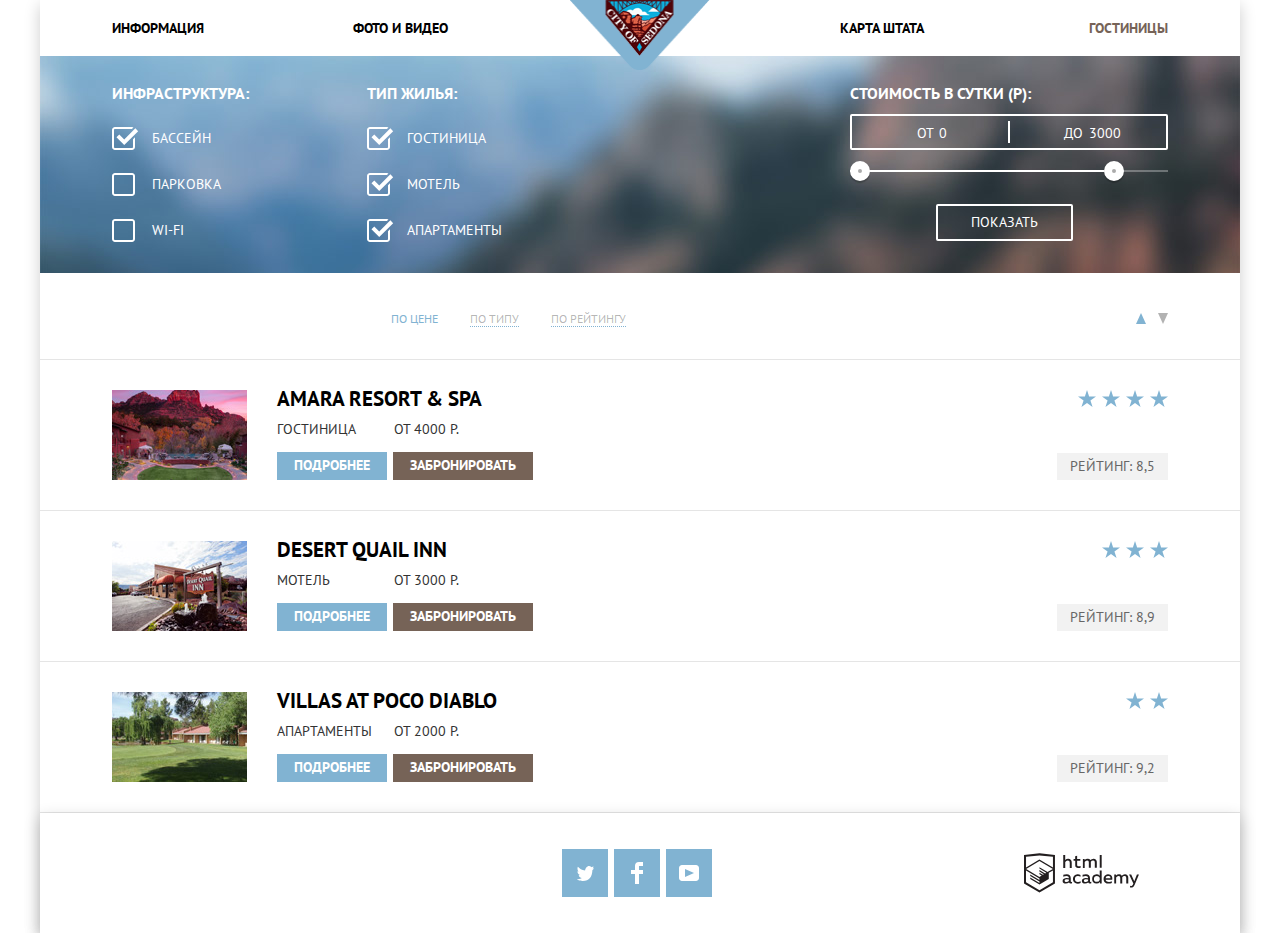
<file: catalog.html>
<!DOCTYPE html>
<html>
  <head>
    <meta charset="utf-8">
    <title>Поиск гостиниц</title>
    <link href="https://fonts.googleapis.com/css?family=PT+Sans:400,700&amp;subset=cyrillic" rel="stylesheet">
    <link href="css/normalize.css" rel="stylesheet">
    <link rel="stylesheet" href="css/style.min.css">
  </head>
  <body>
    <div class="container">
      <header class="main-header">
        <nav class="main-navigation">
          <a class="main-header-logo" href="index.html">
          <img src="img/logo-1.png" width="140" height="70" alt="Логотип сайта Седона">
          </a>
          <ul class="site-navigation">
            <li><a href="info.html">Информация</a></li>
            <li><a href="photo-video.html">Фото и видео</a></li>
            <li><a href="map.html">Карта штата</a></li>
            <li class="hotel-hotel"><a href="hotel.html">Гостиницы</a></li>
          </ul>
        </nav>
      </header>
      <main>
        <h1 class="visually-hidden">Каталог жилья</h1>
        <section class="filters">
          <h2 class="visually-hidden">Фильтры</h2>
          <form class="filter" method="get" action="https://echo.htmlacademy.ru">
            <fieldset class="filter-fieldset">
              <legend>Инфраструктура:</legend>
              <ul class="infrastr">
                <li class="filter-option">
                  <label class="filter-checkbox">
                    <input class="visually-hidden" type="checkbox" name="bath" checked>
                    <span class="checkbox-indicator">
                      <svg class="svg-checked" xmlns="http://www.w3.org/2000/svg" width="27" height="23" viewBox="0 0 27 23">
                        <path d="M7.285 7.486l-2.829 2.829 7.783 7.783L26.171 4.166l-2.828-2.829-11.104 11.102z"/>
                        <path d="M21 20c0 .542-.458 1-1 1H3c-.542 0-1-.458-1-1V3c0-.542.458-1 1-1h16.908L21.493.415A2.96 2.96 0 0 0 20 0H3C1.35 0 0 1.35 0 3v17c0 1.65 1.35 3 3 3h17c1.65 0 3-1.35 3-3v-9.829l-2 2V20z"/>
                      </svg>
                      <svg class="svg-not-checked" xmlns="http://www.w3.org/2000/svg" width="23" height="23" viewBox="0 0 23 23">
                        <path d="M20 2c.542 0 1 .458 1 1v17c0 .542-.458 1-1 1H3c-.542 0-1-.458-1-1V3c0-.542.458-1 1-1h17m0-2H3C1.35 0 0 1.35 0 3v17c0 1.65 1.35 3 3 3h17c1.65 0 3-1.35 3-3V3c0-1.65-1.35-3-3-3z"/>
                      </svg>
                    </span>
                    Бассейн
                  </label>
                </li>
                <li class="filter-option">
                  <label class="filter-checkbox">
                    <input class="visually-hidden" type="checkbox" name="bath">
                    <span class="checkbox-indicator">
                      <svg class="svg-checked" xmlns="http://www.w3.org/2000/svg" width="27" height="23" viewBox="0 0 27 23">
                        <path d="M7.285 7.486l-2.829 2.829 7.783 7.783L26.171 4.166l-2.828-2.829-11.104 11.102z"/>
                        <path d="M21 20c0 .542-.458 1-1 1H3c-.542 0-1-.458-1-1V3c0-.542.458-1 1-1h16.908L21.493.415A2.96 2.96 0 0 0 20 0H3C1.35 0 0 1.35 0 3v17c0 1.65 1.35 3 3 3h17c1.65 0 3-1.35 3-3v-9.829l-2 2V20z"/>
                      </svg>
                      <svg class="svg-not-checked" xmlns="http://www.w3.org/2000/svg" width="23" height="23" viewBox="0 0 23 23">
                        <path d="M20 2c.542 0 1 .458 1 1v17c0 .542-.458 1-1 1H3c-.542 0-1-.458-1-1V3c0-.542.458-1 1-1h17m0-2H3C1.35 0 0 1.35 0 3v17c0 1.65 1.35 3 3 3h17c1.65 0 3-1.35 3-3V3c0-1.65-1.35-3-3-3z"/>
                      </svg>
                    </span>
                    Парковка
                  </label>
                </li>
                <li class="filter-option">
                  <label class="filter-checkbox">
                    <input class="visually-hidden" type="checkbox" name="bath">
                    <span class="checkbox-indicator">
                      <svg class="svg-checked" xmlns="http://www.w3.org/2000/svg" width="27" height="23" viewBox="0 0 27 23">
                        <path d="M7.285 7.486l-2.829 2.829 7.783 7.783L26.171 4.166l-2.828-2.829-11.104 11.102z"/>
                        <path d="M21 20c0 .542-.458 1-1 1H3c-.542 0-1-.458-1-1V3c0-.542.458-1 1-1h16.908L21.493.415A2.96 2.96 0 0 0 20 0H3C1.35 0 0 1.35 0 3v17c0 1.65 1.35 3 3 3h17c1.65 0 3-1.35 3-3v-9.829l-2 2V20z"/>
                      </svg>
                      <svg class="svg-not-checked" xmlns="http://www.w3.org/2000/svg" width="23" height="23" viewBox="0 0 23 23">
                        <path d="M20 2c.542 0 1 .458 1 1v17c0 .542-.458 1-1 1H3c-.542 0-1-.458-1-1V3c0-.542.458-1 1-1h17m0-2H3C1.35 0 0 1.35 0 3v17c0 1.65 1.35 3 3 3h17c1.65 0 3-1.35 3-3V3c0-1.65-1.35-3-3-3z"/>
                      </svg>
                    </span>
                    Wi-fi
                  </label>
                </li>
              </ul>
            </fieldset>
            <fieldset class="filter-fieldset">
              <legend>Тип жилья:</legend>
              <ul class="infrastr">
                <li class="filter-option">
                  <label class="filter-checkbox">
                    <input class="visually-hidden" type="checkbox" name="bath" checked>
                    <span class="checkbox-indicator">
                      <svg class="svg-checked" xmlns="http://www.w3.org/2000/svg" width="27" height="23" viewBox="0 0 27 23">
                        <path d="M7.285 7.486l-2.829 2.829 7.783 7.783L26.171 4.166l-2.828-2.829-11.104 11.102z"/>
                        <path d="M21 20c0 .542-.458 1-1 1H3c-.542 0-1-.458-1-1V3c0-.542.458-1 1-1h16.908L21.493.415A2.96 2.96 0 0 0 20 0H3C1.35 0 0 1.35 0 3v17c0 1.65 1.35 3 3 3h17c1.65 0 3-1.35 3-3v-9.829l-2 2V20z"/>
                      </svg>
                      <svg class="svg-not-checked" xmlns="http://www.w3.org/2000/svg" width="23" height="23" viewBox="0 0 23 23">
                        <path d="M20 2c.542 0 1 .458 1 1v17c0 .542-.458 1-1 1H3c-.542 0-1-.458-1-1V3c0-.542.458-1 1-1h17m0-2H3C1.35 0 0 1.35 0 3v17c0 1.65 1.35 3 3 3h17c1.65 0 3-1.35 3-3V3c0-1.65-1.35-3-3-3z"/>
                      </svg>
                    </span>
                    Гостиница 
                  </label>
                </li>
                <li class="filter-option">
                  <label class="filter-checkbox">
                    <input class="visually-hidden" type="checkbox" name="bath" checked>
                    <span class="checkbox-indicator">
                      <svg class="svg-checked" xmlns="http://www.w3.org/2000/svg" width="27" height="23" viewBox="0 0 27 23">
                        <path d="M7.285 7.486l-2.829 2.829 7.783 7.783L26.171 4.166l-2.828-2.829-11.104 11.102z"/>
                        <path d="M21 20c0 .542-.458 1-1 1H3c-.542 0-1-.458-1-1V3c0-.542.458-1 1-1h16.908L21.493.415A2.96 2.96 0 0 0 20 0H3C1.35 0 0 1.35 0 3v17c0 1.65 1.35 3 3 3h17c1.65 0 3-1.35 3-3v-9.829l-2 2V20z"/>
                      </svg>
                      <svg class="svg-not-checked" xmlns="http://www.w3.org/2000/svg" width="23" height="23" viewBox="0 0 23 23">
                        <path d="M20 2c.542 0 1 .458 1 1v17c0 .542-.458 1-1 1H3c-.542 0-1-.458-1-1V3c0-.542.458-1 1-1h17m0-2H3C1.35 0 0 1.35 0 3v17c0 1.65 1.35 3 3 3h17c1.65 0 3-1.35 3-3V3c0-1.65-1.35-3-3-3z"/>
                      </svg>
                    </span>
                    Мотель
                  </label>
                </li>
                <li class="filter-option">
                  <label class="filter-checkbox">
                    <input class="visually-hidden" type="checkbox" name="bath" checked>
                    <span class="checkbox-indicator">
                      <svg class="svg-checked" xmlns="http://www.w3.org/2000/svg" width="27" height="23" viewBox="0 0 27 23">
                        <path d="M7.285 7.486l-2.829 2.829 7.783 7.783L26.171 4.166l-2.828-2.829-11.104 11.102z"/>
                        <path d="M21 20c0 .542-.458 1-1 1H3c-.542 0-1-.458-1-1V3c0-.542.458-1 1-1h16.908L21.493.415A2.96 2.96 0 0 0 20 0H3C1.35 0 0 1.35 0 3v17c0 1.65 1.35 3 3 3h17c1.65 0 3-1.35 3-3v-9.829l-2 2V20z"/>
                      </svg>
                      <svg class="svg-not-checked" xmlns="http://www.w3.org/2000/svg" width="23" height="23" viewBox="0 0 23 23">
                        <path d="M20 2c.542 0 1 .458 1 1v17c0 .542-.458 1-1 1H3c-.542 0-1-.458-1-1V3c0-.542.458-1 1-1h17m0-2H3C1.35 0 0 1.35 0 3v17c0 1.65 1.35 3 3 3h17c1.65 0 3-1.35 3-3V3c0-1.65-1.35-3-3-3z"/>
                      </svg>
                    </span>
                    Апартаменты
                  </label>
                </li>
              </ul>
            </fieldset>
            <fieldset class="price-range-wrap">
              <legend>Стоимость в сутки (Р):</legend>
              <section class="price">
                <label class="min-price">от <input type="text" name="min-price" value="0"></label>
                <label class="max-price">до <input type="text" name="max-price" value="3000"></label>
              </section>
              <section class="range">
                <div class="scale"></div>
                <div class="bar"></div>
                <div class="range-toggl range-toggl-min"></div>
                <div class="range-toggl range-toggl-max"></div>
              </section>
              <button  class="button-filter" type="submit">Показать</button>
            </fieldset>
          </form>
        </section>
        <section class="sort">
          <p class="sort-find">Найдено: <span class="amount">3</span></p>
          <span class="sorts">Сортировка:</span>
          <ul class="sort-list">
            <li><a class="sort-item prices" href="#">По цене</a></li>
            <li><a class="sort-item" href="#">По типу</a></li>
            <li><a class="sort-item" href="#">По рейтингу</a></li>
          </ul>
          <ul class="sort-up-down">
            <li class="sort-up"><a href="#" class="active">Сортировка по возрастанию</a></li>
            <li class="sort-down"><a href="#">Сортировка по убыванию</a></li>
          </ul>
        </section>
        <section class="hotels-list">
          <h2 class="visually-hidden">Список отелей</h2>
          <article class="hotel">
            <a class="hotel-img" href="#">
              <img src="img/hotel-amara.jpg" width="135" height="90" alt="Desert quail inn">
            </a>
            <div class="hotel-info">
              <h2 class="hotel-name"><a href="#"> Amara resort & spa</a></h2>
              <p class="hotel-type-price">
                <span class="hotel-type">Гостиница</span>
                <span class="hotel-price">от 4000 р.</span>
              </p>
              <p class="hotel-links">
                <a class="button button-detail" href="https://echo.htmlacademy.ru">Подробнее</a>
                <a class="button button-book" href="https://echo.htmlacademy.ru">Забронировать</a>
              </p>
            </div>
            <div class="hotel-quality">
              <p class="hotel-star hotel-star-4">
                <span class="visually-hidden">4 звезды</span>
                <img src="img/star.svg" width="18" height="17" alt="звезда">
                <img src="img/star.svg" width="18" height="17" alt="звезда">
                <img src="img/star.svg" width="18" height="17" alt="звезда"> 
                <img src="img/star.svg" width="18" height="17" alt="звезда">
              </p>
              <p class="hotel-rating">Рейтинг: <span>8,5</span></p>
            </div>
          </article>
          <article class="hotel">
            <a class="hotel-img" href="#">
              <img src="img/hotel-desert.jpg" width="135" height="90" alt="Desert quail inn">
            </a>
            <div class="hotel-info">
              <h2 class="hotel-name"><a href="#">Desert quail inn</a></h2>
              <p class="hotel-type-price">
                <span class="hotel-type">Мотель</span>
                <span class="hotel-price">от 3000 р.</span>
              </p>
              <p class="hotel-links">
                <a class="button button-detail" href="https://echo.htmlacademy.ru">Подробнее</a>
                <a class="button button-book" href="https://echo.htmlacademy.ru">Забронировать</a>
              </p>
            </div>
            <div class="hotel-quality">
              <p class="hotel-star hotel-star-4">
                <span class="visually-hidden">3 звезды</span>
                <img src="img/star.svg" width="18" height="17" alt="звезда">
                <img src="img/star.svg" width="18" height="17" alt="звезда"> 
                <img src="img/star.svg" width="18" height="17" alt="звезда"> 
              </p>
              <p class="hotel-rating">Рейтинг: <span>8,9</span></p>
            </div>
          </article>
          <article class="hotel">
            <a class="hotel-img" href="#">
              <img src="img/hotel-villas.jpg" width="135" height="90" alt="Desert quail inn">
            </a>
            <div class="hotel-info">
              <h2 class="hotel-name"><a href="#">Villas at poco diablo</a></h2>
              <p class="hotel-type-price">
                <span class="hotel-type">Апартаменты</span>
                <span class="hotel-price">от 2000 р.</span>
              </p>
              <p class="hotel-links">
                <a class="button button-detail" href="https://echo.htmlacademy.ru">Подробнее</a>
                <a class="button button-book" href="https://echo.htmlacademy.ru">Забронировать</a>
              </p>
            </div>
            <div class="hotel-quality">
              <p class="hotel-star hotel-star-4">
                <span class="visually-hidden">2 звезды</span>
                <img src="img/star.svg" width="18" height="17" alt="звезда">
                <img src="img/star.svg" width="18" height="17" alt="звезда"> 
              </p> 
              <p class="hotel-rating">Рейтинг: <span>9,2</span></p>
            </div>
          </article>
        </section>
      </main>
      <footer class="main-footer container">
        <p class="visitsedona">#visitsedona</p>
        <ul class="footer-social">
          <li>
            <a class="social-button" href="#">
              <span class="visually-hidden">Твиттер</span>
              <svg xmlns="http://www.w3.org/2000/svg" xmlns:xlink="http://www.w3.org/1999/xlink" width="17" height="15" viewBox="0 0 17 15">
                <path fill="#FFF" d="M10.95.144c1.685-.496 2.984.27 3.577 1.179.673-.231 1.331-.481 2.011-.708a2.345 2.345 0 0 1-.857 1.768c.685.17 1.304-.491 1.304-.491-.169 1-1.006 1.788-1.563 2.024-.231 6.75-3.175 11.217-10.077 11.082h-.446c-.41 0-4.164-.46-4.898-1.887 2.271.196 3.893-.422 4.693-1.177-.96-.3-2.679-.477-2.979-2.95.349.106.564.228 1.19.119C1.705 8.247.374 7.53.448 5.33c.285.328 1.067.536 1.34.472C1.085 5.561-.182 2.442.894.85c1.818 1.854 3.735 3.606 7.152 3.773C8.254 2.33 9.183.793 10.95.144z"/>
              </svg>
            </a>
          </li>
          <li>
            <a class="social-button" href="#">
              <span class="visually-hidden">Фейсбук</span>
              <svg xmlns="http://www.w3.org/2000/svg" width="12" height="22" viewBox="0 0 12 22">
                <path fill="#FFF" d="M12 4V0H8a4 4 0 0 0-4 4v4H0v4h4v10h4V12h4V8H8V4h4z"/>
              </svg>
            </a>
          </li>
          <li>
            <a class="social-button" href="#">
              <span class="visually-hidden">Ютуб</span>
              <svg xmlns="http://www.w3.org/2000/svg" xmlns:xlink="http://www.w3.org/1999/xlink" width="20" height="16" viewBox="0 0 20 16">
                <path fill="#FFF" d="M17 0H3C1.35 0 0 1.35 0 3v10c0 1.65 1.35 3 3 3h14c1.65 0 3-1.35 3-3V3c0-1.65-1.35-3-3-3zM6.027 11.998V4.002L15.014 8l-8.987 3.998z"/>
              </svg>
            </a>
          </li>
        </ul>
        <p class="footer-copyright">
          <span>Website by</span>
          <a href="https://htmlacademy.ru/intensive/htmlcss">
            <span class="visually-hidden">Логотип академии</span>
            <svg id="Layer_1" data-name="Layer 1" xmlns="http://www.w3.org/2000/svg" width="115" height="40" viewBox="0 0 108.08 36.85">
              <title>logo-htmlacademy-small1</title>
              <path d="M44.61,26.88a2,2,0,0,0,.55-0.1v1.33a3.25,3.25,0,0,1-1.18.21,1.67,1.67,0,0,1-1.67-1,4.84,4.84,0,0,1-3.14,1.08c-1.51,0-2.91-.83-2.91-2.55,0-2.13,2-2.79,3.71-2.79a11.08,11.08,0,0,1,2.17.25v-0.3c0-1-.76-1.77-2.19-1.77a7.42,7.42,0,0,0-3,.64v-1.7a10.21,10.21,0,0,1,3.19-.55c2.36,0,3.81,1.12,3.81,3.65v3a0.54,0.54,0,0,0,.49.59h0.17Zm-6.44-1.13A1.35,1.35,0,0,0,39.63,27h0.11a3.39,3.39,0,0,0,2.41-1V24.58a9.72,9.72,0,0,0-1.81-.21c-1,0-2.16.33-2.16,1.38h0Zm12.36-6.11a5,5,0,0,1,2.57.64V22a4.08,4.08,0,0,0-2.3-.7,2.75,2.75,0,1,0,0,5.49,5,5,0,0,0,2.43-.64v1.71a6.27,6.27,0,0,1-2.76.57A4.21,4.21,0,0,1,46,24.51q0-.21,0-0.41a4.32,4.32,0,0,1,4.18-4.46h0.38Zm12.17,7.24a2,2,0,0,0,.55-0.1v1.33a3.25,3.25,0,0,1-1.18.21,1.67,1.67,0,0,1-1.67-1,4.84,4.84,0,0,1-3.14,1.08c-1.51,0-2.91-.83-2.91-2.55,0-2.13,2-2.79,3.71-2.79a11.08,11.08,0,0,1,2.17.25v-0.3c0-1-.76-1.77-2.19-1.77a7.42,7.42,0,0,0-3,.64v-1.7a10.21,10.21,0,0,1,3.19-.55c2.36,0,3.81,1.12,3.81,3.65v3a0.54,0.54,0,0,0,.49.59h0.17Zm-6.44-1.13A1.35,1.35,0,0,0,57.73,27h0.11a3.39,3.39,0,0,0,2.41-1V24.58a9.72,9.72,0,0,0-1.81-.21c-1.06,0-2.16.33-2.16,1.38h0ZM73,16V28.2H71.35V26.88a3.88,3.88,0,0,1-3.19,1.54,4.4,4.4,0,0,1,0-8.78,3.81,3.81,0,0,1,3,1.3V16H73Zm-4.53,5.22a2.76,2.76,0,1,0,0,5.52A2.86,2.86,0,0,0,71.15,25V23A2.91,2.91,0,0,0,68.49,21.27ZM79,19.64c3.31,0,4.46,2.68,3.92,5.09H76.7c0.21,1.5,1.67,2.11,3.19,2.11a6.11,6.11,0,0,0,2.64-.59v1.6a7.14,7.14,0,0,1-3,.57C77,28.42,74.78,27,74.78,24a4.18,4.18,0,0,1,4-4.39H79Zm0.09,1.54a2.28,2.28,0,0,0-2.44,2.1v0.06H81.3A2,2,0,0,0,79.13,21.18Zm5.73,7V19.87h1.65v1a3.81,3.81,0,0,1,2.78-1.27A2.86,2.86,0,0,1,91.89,21a4.12,4.12,0,0,1,2.91-1.33A3.06,3.06,0,0,1,98,23V28.2h-1.9V23.05a1.59,1.59,0,0,0-1.42-1.75H94.42a2.8,2.8,0,0,0-2.07,1.12V28.2h-1.9V23.05A1.59,1.59,0,0,0,89,21.31H88.8a3,3,0,0,0-2.21,1.29v5.63H84.86Zm21.31-8.33h1.9l-3.91,9.46c-0.9,2.17-2.09,2.86-3.35,2.86a4.76,4.76,0,0,1-1.1-.14V30.46a2.86,2.86,0,0,0,.85.12c0.9,0,1.58-.64,2.07-1.9l0.17-.42-4-8.4h2l2.86,6.29ZM38.73,1.46V6.22a3.81,3.81,0,0,1,2.7-1.14,3.25,3.25,0,0,1,3.44,3.4v5.15H43V8.72a1.81,1.81,0,0,0-1.61-2h-0.3a2.93,2.93,0,0,0-2.32,1.39v5.52h-1.9V1.46h1.9ZM49.94,2.31v3h3V6.91h-3v3.81c0,1.1.5,1.46,1.58,1.46a4.49,4.49,0,0,0,1.69-.33v1.6A6.8,6.8,0,0,1,51,13.8a2.55,2.55,0,0,1-2.86-2.74V6.89H46.58V5.26h1.5V2.74Zm5.4,11.31V5.28H57v1A3.81,3.81,0,0,1,59.77,5a2.86,2.86,0,0,1,2.6,1.33A4.12,4.12,0,0,1,65.28,5,3.06,3.06,0,0,1,68.44,8.4v5.21h-1.9V8.46a1.59,1.59,0,0,0-1.42-1.75H64.89a2.8,2.8,0,0,0-2.07,1.12v5.78h-1.9V8.46A1.59,1.59,0,0,0,59.5,6.71H59.27A3,3,0,0,0,57.06,8v5.63H55.34ZM71.17,1.45H73V13.6H71.17V1.45ZM14.71,0H14.55L0,1.54V28.21l14.55,8.66,14.55-8.66V1.54Zm12.5,27.1L14.55,34.64,1.9,27.12V16.18l12.59,7.5V25L5.86,19.9v1.31l8.68,5.21v1.39L5.87,22.65V24l8.68,5.21,8.75-5.24V18.31L27.2,16V27.12Zm0-12.53-3.48,2-1.6,1L14.51,13v1.31L21,18.23H21l-0.14.09-1,.54-5.37-3.2V17l4.24,2.52-1,.67-3.2-1.9v1.31l2.1,1.24L14.5,22.1,2,14.65,14.51,7.11Zm0-1.32L14.49,5.76,1.91,13.25v-10L14.56,1.92,27.21,3.25v10h0Z" transform="translate(0 -0.02)" fill="#231f20"/>
            </svg>
          </a>
        </p>
      </footer>
    </div>
  </body>
</html>
</file>
<file: css/style.min.css>
.button,body{margin:0;padding:0}body{font-family:"PT Sans",Arial,sans-serif;font-size:14px;line-height:21px;font-weight:400;color:#fff;text-transform:uppercase}a{text-decoration:none}.container{background-color:#fff;box-shadow:0 5px 15px 0 rgba(0,0,0,.2)}.button{display:inline-block}.main-navigation{font-size:14px;line-height:26px;color:#000;font-weight:700;background-color:#fff}.site-navigation{list-style:none}.site-navigation a{color:#000}.site-navigation a:focus,.site-navigation a:hover{color:#81b3d2}.site-navigation a:active{color:rgba(0,0,0,.3)}.photo-about{background-color:#b3d0e4;background-image:url(../img/background-img.jpg);height:509px;background-repeat:no-repeat}.promo{text-align:center}.promo-description-title{font-size:21px;font-weight:700;line-height:26px;color:#000}.promo .promo-description-reasons{color:#333}.features-item-descr{color:inherit;margin:0}.features-item-blue{background-color:#81b3d2}.features-item-title{font-size:21px;font-weight:700;line-height:21px}.features-item-number::after,.features-item-number::before{content:"";display:inline-block;vertical-align:middle;width:9px;height:2px;background:#c2d9e8;margin-top:-2px}.features-item-gray .features-item-number::after,.features-item-gray .features-item-number::before{content:"";display:inline-block;vertical-align:middle;width:9px;height:2px;background:#333;margin-top:-2px}.features-item-number::before,.hotel-star img{margin-right:6px}.features-item-number::after{margin-left:6px}.sort-up-down{display:flex;margin:0 0 0 auto;padding:0}.sort-up-down li{margin-right:12px}.hotel-star img:last-child,.sort-up-down li:last-child{margin-right:0}.sort-up-down a{font-size:0;display:block;height:0;width:0;border-left:5.5px solid transparent;border-right:5.5px solid transparent;border-bottom:0 solid rgba(0,0,0,.3);border-top:0 solid rgba(0,0,0,.3)}.sort-up a{border-bottom-width:11px}.sort-down a{border-top-width:11px}.sort-up-down a:focus,.sort-up-down a:hover{border-bottom-color:#231f20;border-top-color:#231f20}.sort-up-down a:active{border-bottom-color:#81b3d2;border-top-color:#81b3d2}.sort-up-down .active:not(:hover){border-bottom-color:#81b3d2;border-top-color:#81b3d2}.features-item-gray{text-align:center}.button-search,h2{font-size:30px;font-weight:700;line-height:36px;color:#000}.button-search{font-family:inherit;display:inline-block;min-width:568px;font-size:21px;line-height:26px;text-align:center;color:#fff;vertical-align:middle;text-transform:uppercase;background-color:#766357;border:0;outline:0}.button-search:focus,.button-search:hover{background-color:#604e43}.button-search:active{background-color:#503e33;color:#928a85}.hotel-hotel a{color:#766357}.filter fieldset{border:0;margin:0;padding:0 10px 0 0;width:245px}.filters{background-color:#b3d0e4;background-image:url(../img/filter-background.jpg);background-repeat:no-repeat}.infrastr,.main-footer ul,.sort-list,.sort-up-down{list-style:none}.filter legend{color:#fff;font-size:16px;font-weight:700}.filter label{color:#fff;font-weight:400}.sort-find{font-weight:700;font-size:21px;line-height:26px}.sort-list,.sorts{font-size:12px;line-height:18px}.sort-item{border-bottom:1px dotted #81b3d2;color:rgba(0,0,0,.3)}.prices{color:#81b3d2;border-bottom:0}.sort-item:focus,.sort-item:hover{border-bottom:1px dotted #81b3d2;color:#81b3d2}.sort-item:active{border-bottom:0;color:#000}.hotel-name a{color:#000;display:block}.hotel-name a:focus,.hotel-name a:hover{color:#81b3d2}.hotel-name a:active{color:rgba(0,0,0,.3)}.hotel-price,.hotel-type{color:#333}.hotel-rating{background-color:#f2f2f2}.hotel-links a{font:inherit;padding:3px 17px 4px;text-align:center;color:#fff;vertical-align:middle;font-weight:700;border:0}.button-detail{background-color:#81b3d2}.button-book{background-color:#766357}.button-detail:focus,.button-detail:hover{background-color:#669ec0}.button-detail:active{background:#5496bd;color:#88b6d1}.button-book:focus,.button-book:hover{background-color:#604e43}.button-book:active{background-color:#503e33;color:#928a85}.hotel-star{display:flex;justify-content:flex-end;margin:0}.visitsedona{font-size:21px;font-weight:700}.visually-hidden{position:absolute;width:1px;height:1px;margin:-1px;border:0;padding:0;white-space:nowrap;clip-path:inset(100%);clip:rect(0 0 0 0);overflow:hidden}body,html{min-width:1200px}.container{width:1200px;margin:0 auto}.main-navigation{position:relative;padding:0 72px}.main-header-logo{position:absolute;width:138px;height:70px;left:50%;margin-left:-70px;z-index:100}.site-navigation{margin:0;display:flex;align-items:center;padding:15px 0}.site-navigation li{width:20%}.site-navigation li:first-child{margin-right:30px}.site-navigation li:nth-child(2){margin-right:auto}.site-navigation li:nth-child(3),.site-navigation li:nth-child(4){text-align:right}.site-navigation li:nth-child(4){margin-left:33px}.photo-about{position:relative;box-sizing:border-box;display:flex;flex-direction:column;align-items:center;padding-top:75px}.hotel-img img,.map img,.photo-about img{display:block}.welcome{margin-bottom:11px}.gorgeous{margin-bottom:53px}.sedona{margin-bottom:55px}.photo-about::after{content:"";background:url(../img/mask.png);position:absolute;height:57px;width:1200px;left:0;bottom:0;background-repeat:no-repeat}.promo{padding:59px 0 53px;max-width:500px;margin:0 auto}.promo-description-title{margin:0 0 30px}.promo-description-reasons{margin:0}.features-item{display:flex;text-align:center;color:#333}.features-item-blue{background:#81b3d2;color:#fff}.features-item-info{box-sizing:border-box;display:flex;padding:47px 47px 27px;flex-direction:column;width:400px}.features-item-photo{display:flex}.item-gray{background:#f2f2f2}.features-item-gray h3{font-size:21px;padding:0;margin:0 auto 24px;width:120px}.features-item-gray{width:400px;display:flex;flex-direction:column;padding:47px 60px 59px}.features-item-title{margin:0 auto 24px;max-width:152px;width:100%}.features-item-number{margin:0 0 21px}.dates{margin:0}.features-items{width:400px;padding:162px 50px 82px}.features-item-food,.features-item-house,.features-item-souvenir,.interest{position:relative}.features-item-food::before,.features-item-house::before{content:"";position:absolute;background-repeat:no-repeat;width:75px;height:75px}.features-item-house::before{background:url(../img/icon-1.svg);left:162px;top:61px}.features-item-food::before{background:url(../img/icon-3.svg);left:158px;top:62px}.features-item-souvenir::before{content:"";position:absolute;background:url(../img/icon-2.svg);background-repeat:no-repeat;left:168px;top:57px;width:64px;height:76px}.interest{padding-top:51px;text-align:center;margin:0}.interest h2{font-size:30px;line-height:36px;margin:0 0 24px}.modal{display:block;animation:bounce 1s}.modal-show{display:none}.dates{margin-bottom:46px;line-height:24px}.button-search{padding:31px 30px}label{font-weight:700}@keyframes bounce{40%{transform:translateY(-10px)}to{transform:translateY(0)}}.modal{background-color:#fff;position:absolute;z-index:10;color:#000;width:458px;padding:55px;top:100%;left:50%;margin-left:-284px;box-shadow:0 7px 15px 0 rgba(0,0,0,.15)}input::-webkit-input-placeholder{color:#000}input::-moz-placeholder{color:#000;opacity:1}input:-ms-input-placeholder{color:#000}.search-form input[type=text]{background:#f2f2f2;font:inherit;line-height:26px;font-weight:700;text-transform:uppercase;border:0;box-sizing:border-box;width:346px;padding:6px 40px 6px 12px;height:38px}.search-form input[type=text]:hover{background:#ebebeb;border-color:#ebebeb}.search-form input[type=text]:focus{background:0 0;outline:0;border:2px solid #ebebeb}.date{position:relative;display:flex;justify-content:space-between;align-items:center;flex-wrap:wrap;margin:0 0 29px}.search-calendar{border:0;padding:0;background:0 0;position:absolute;width:21px;height:22px;top:50%;margin-top:-11px;right:9px}.search-calendar svg{display:block;width:100%;height:100%;fill:#a9a9a9}.search-calendar:hover svg{fill:#000}.footer-copyright a:focus path,.footer-copyright a:hover path,.search-calendar:focus svg{fill:#81b3d2}.date label{width:100px;text-align:left;line-height:26px;letter-spacing:.02em}.old-child input[type=button],.old-child input[type=text]{box-sizing:border-box;width:38px;height:38px;padding:0;border:0;font-family:inherit;font-weight:700}.old-child input[type=text]{text-transform:uppercase;text-align:center;line-height:26px}.old-child input[type=button]{background:#f2f2f2;outline:0;font-size:24px;line-height:25px;color:#a9a9a9}.old-child [type=button]:hover{color:#000}.old-child [type=button]:active{color:#88b6d1}.childs,.old-child,.olds{display:flex;justify-content:space-between;align-items:center}.old-child{margin-bottom:55px}.childs,.olds{margin:0}.olds label{margin-right:40px;width:72px}.childs label{margin-right:28px;width:36px}.search-form [type=submit]{background:#81b3d2;border:0;color:#fff;font-family:inherit;font-size:21px;line-height:26px;font-weight:700;text-transform:uppercase;padding:15px;width:100%}.search-form [type=submit]:focus,.search-form [type=submit]:hover{background:#669ec0}.search-form [type=submit]:active{background:#5496bd;color:#88b6d1}.map p{margin:0;box-shadow:0 5px 15px 0 rgba(0,0,0,.2);position:relative;z-index:1}.map{display:flex;justify-content:center;margin-bottom:-120px}.map iframe{position:absolute;left:auto;right:auto;z-index:2;border:0}.svg-checked{display:none;fill:#fff}.svg-not-checked{display:block;fill:#fff}input[type=checkbox] [disabled]{fill:#6a6a6a}.filter-checkbox{display:flex;align-items:center}.checkbox-indicator{height:23px;width:40px}.filter-checkbox input:checked~.checkbox-indicator .svg-checked{display:block}.filter-checkbox input:checked~.checkbox-indicator .svg-not-checked{display:none}.filter-checkbox input:disabled~.checkbox-indicator svg{fill:#6a6a6a}.filters{padding:27px 72px 31px}.filter{display:flex}.infrastr{margin:0;padding:0}.filter-fieldset{margin-right:115px}.filter-fieldset legend{padding:0;margin-bottom:23px}.filter-fieldset li{margin-bottom:23px}.filter-fieldset li:last-child{margin:0}.filter .price-range-wrap{margin-left:auto;margin-right:0;padding-right:0;width:318px}.price-range-wrap legend{margin-bottom:10px}.price,.range{position:relative}.price{height:32px;border:2px solid #fff;border-radius:2px;margin-bottom:20px}.price::after{content:"";position:absolute;top:50%;left:50%;width:2px;height:22px;background:#fff;transform:translate(-50%,-50%)}.price-range-wrap label{display:inline-block;cursor:pointer}.price .max-price,.price .min-price{padding-top:6px;width:90px}.price .min-price{padding-left:65px}.price .max-price{padding-left:53px}.price input{width:50px;margin:0;background:0 0;font:inherit;color:#fff;border:0}.range{margin-bottom:32px}.range .scale{height:2px;background:rgba(255,255,255,.3)}.range .bar{width:80%;height:2px;background:#fff;margin-top:-2px}.range-toggl{position:absolute;top:-9px;width:4px;height:4px;background:#ababab;border:8px solid #fff;border-radius:50%;box-shadow:0 2px 1px 0 rgba(0,1,1,.2);cursor:pointer}.range-toggl-min{left:80%}.button-filter{display:block;padding:6px 33px;margin:auto auto auto 86px;font-family:inherit;font-size:14px;line-height:21px;color:#fff;text-transform:uppercase;background:0 0;border:2px solid #fff;border-radius:2px;cursor:pointer}.button-filter:hover{color:#000;background:#fff}.range-toggl:hover{background:#1c4f80}.sort{display:flex;align-items:baseline;padding:30px 72px;border-bottom:1px solid #e5e5e5}.sort-find{margin:0;width:164px}.sort-list{display:flex;width:650px;margin:0;padding:0}.sorts{width:115px}.sort-list li{margin-right:32px}.sort-list li:last-child{margin-right:0}.hotel{display:flex;padding:30px 72px;border-bottom:1px solid #e5e5e5}.hotel-img{margin-right:30px}.hotel-info{display:flex;flex-direction:column;justify-content:space-between}.hotel-name{margin:-4px 0 -6px;font-size:21px;line-height:26px;font-weight:700}.hotel-type-price{margin:0}.hotel-links{display:flex;margin:0}.button-detail{margin-right:6px}.hotel-type-price{display:flex}.hotel-type{width:111px;margin:0 6px 0 0}.hotel-quality{display:flex;flex-direction:column;margin-left:auto;justify-content:space-between}.hotel-rating{margin:0;padding:3px 13px;color:#666}.main-footer{display:flex;padding:36px 0;align-items:center;position:relative;background:rgba(255,255,255,.9);z-index:3}.visitsedona{margin:0;text-align:center;width:400px}.social-button{width:46px;height:48px;display:flex;justify-content:center;align-items:center;color:#000;background-color:#81b3d2;margin-right:6px}.social-button:focus,.social-button:hover{background-color:#669ec0}.social-button:active{background-color:#5496bd}.social-button:active path{fill:#88b6d1}.footer-copyright,.footer-social{display:flex;justify-content:center;width:400px;margin:0}.footer-social{padding:0;list-style:none;flex-wrap:wrap}.footer-copyright{align-items:center}.footer-copyright span{margin-right:8px}.footer-copyright a:active path{fill:#bdbbbc}.footer-copyright svg{display:block}
</file>
